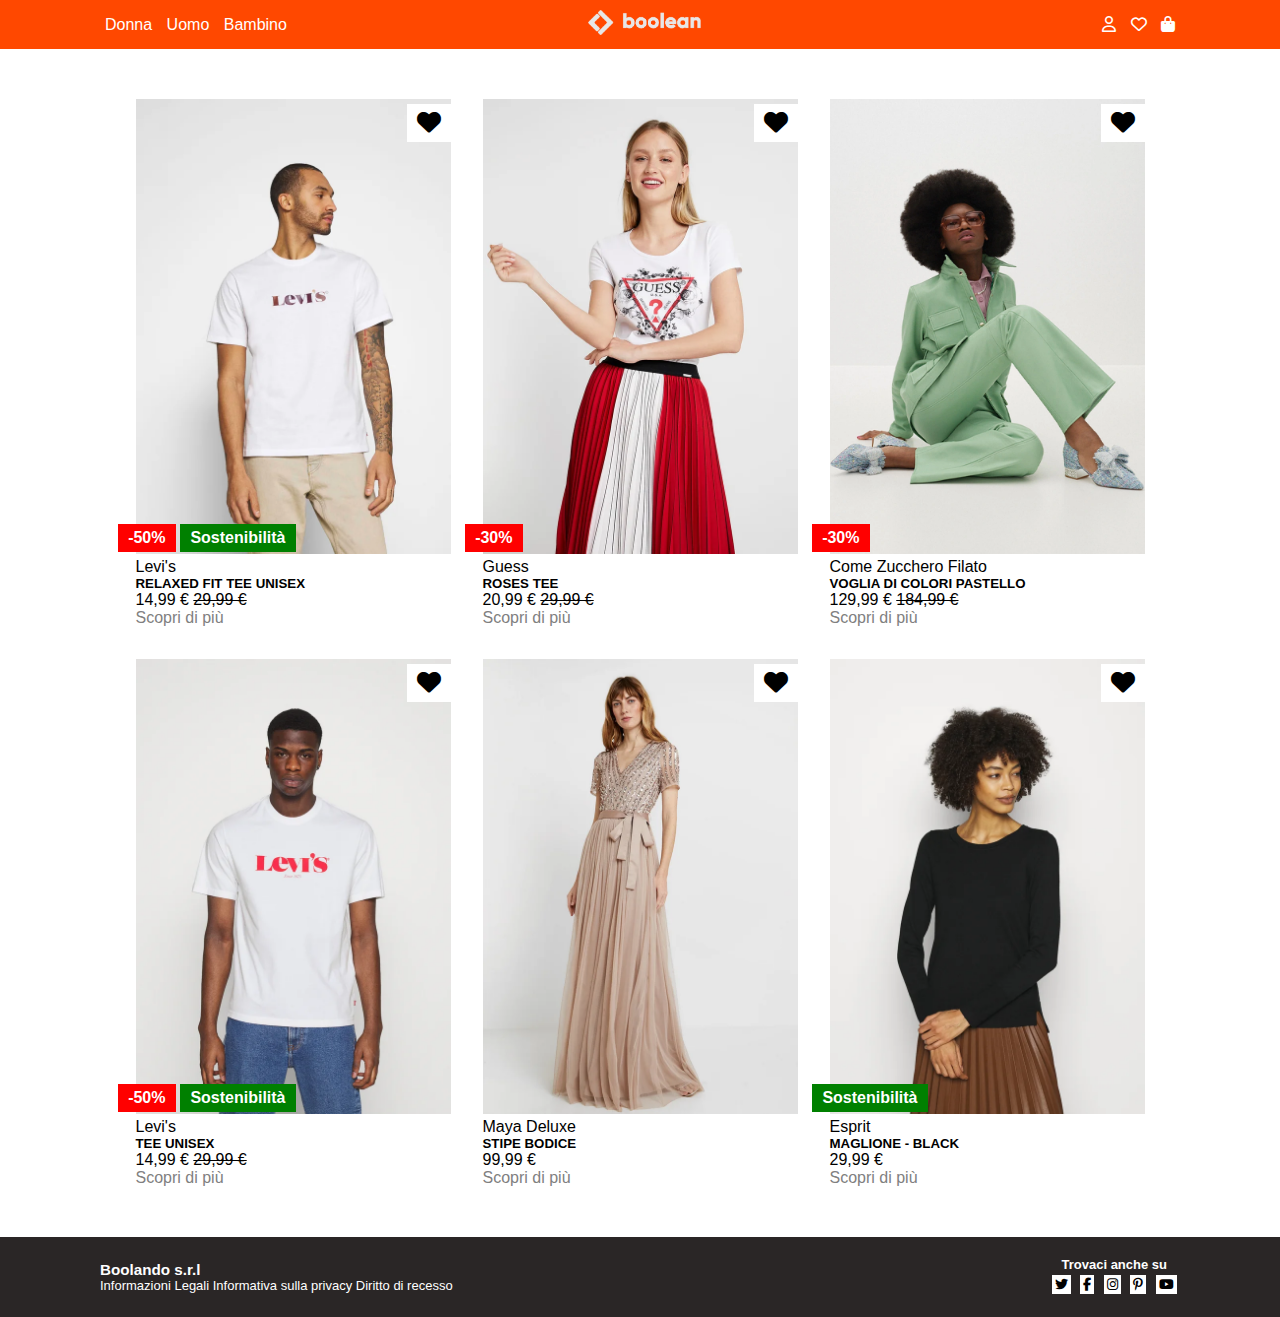
<file: index.html>
<!DOCTYPE html>
<html lang="it">
<head>
  <meta charset="UTF-8">
  <meta name="viewport" content="width=device-width, initial-scale=1.0"> 
  <meta name="author" content="Michela Milzoni">
  <title>Boolando</title>

  <!-- font awesome -->
  <link rel="stylesheet" 
  href="https://cdnjs.cloudflare.com/ajax/libs/font-awesome/6.7.2/css/all.min.css" 
  integrity="sha512-Evv84Mr4kqVGRNSgIGL/F/aIDqQb7xQ2vcrdIwxfjThSH8CSR7PBEakCr51Ck+w+/U6swU2Im1vVX0SVk9ABhg==" 
  crossorigin="anonymous" 
  referrerpolicy="no-referrer" />

  <!-- custom style -->
  <link rel="stylesheet" href="./css/style.css"> <!-- Collegamento a un file CSS esterno -->
  <link rel="shortcut icon" href="favicon.ico" type="image/x-icon">
</head>


<body>
    <!-- HEADER -->
  <header class="page-header">
      <!-- BARRA DI NAVIGAZIONE - HEADER -->
    <nav class="navbar-header">
      <div class="container row">
        <div class="search-by-gender-header">
          <ul>
            <li><a href="#"></a>Donna</li>
            <li><a href="#"></a>Uomo</li>
            <li><a href="#"></a>Bambino</li>
          </ul>
        </div>
        <div class="logo-header">
          <img class="img-logo" src="./img/boolean-logo.png" alt="logo">
        </div>
        <div class="user-header">
          <ul>
            <li><i class="fa-regular fa-user"></i></li>
            <li><i class="fa-regular fa-heart"></i></li>
            <li><i class="fa-solid fa-bag-shopping"></i></li>
          </ul>
        </div>
      </div>        
    </nav>
  </header>

   <!-- MAIN -->
  <main class="page-content">
    <div class="container">
      <div class="row">
            <!-- prima card -->
        <div class="card">
          <div class="card-img">
            <img src="./img/1.webp" alt="" />
          </div>
          <div class="card-img-hover">
            <img src="./img/1b.webp" alt="" />
          </div>
          <div class="card-discount-badge">-50%</div>
          <div class="card-sostenibilità">Sostenibilità</div>
          <div class="card-heart">
            <i class="fa-solid fa-heart"></i>
          </div>            
          <div class="card-description">
            <p class="marca-card">Levi's</p>
            <h5 class="tipologia-card">RELAXED FIT TEE UNISEX</h5>
            <p class="prezzo-card">14,99 € <span>29,99 €</span></p>
          </div>
          <a href="./pagine-dettaglio/card1.html" class="dettaglio-card1" target="_blank">Scopri di più</a>
        </div>

            <!-- seconda card -->
        <div class="card">
          <div class="card-img">
            <img src="./img/2.webp" alt="" />
          </div>
          <div class="card-img-hover">
            <img src="./img/2b.webp" alt="" />
          </div>
          <div class="card-discount-badge">-30%</div>
          <div class="card-heart">
            <i class="fa-solid fa-heart"></i>
          </div>            
          <div class="card-description">
            <p class="marca-card">Guess</p>
            <h5 class="tipologia-card">ROSES TEE</h5>
            <p class="prezzo-card">20,99 € <span>29,99 €</span></p>
          </div>
          <a href="./pagine-dettaglio/card2.html" class="dettaglio-card2" target="_blank">Scopri di più</a>
        </div>

        <!-- TERZA card -->
        <div class="card">
          <div class="card-img">
            <img src="./img/3.webp" alt="" />
          </div>
          <div class="card-img-hover">
            <img src="./img/3b.webp" alt="" />
          </div>
          <div class="card-discount-badge">-30%</div>
          <div class="card-heart">
            <i class="fa-solid fa-heart"></i>
          </div>            
          <div class="card-description">
            <p class="marca-card">Come Zucchero Filato</p>
            <h5 class="tipologia-card">VOGLIA DI COLORI PASTELLO</h5>
            <p class="prezzo-card">129,99 € <span>184,99 €</span></p>
          </div>
          <a href="./pagine-dettaglio/card3.html" class="dettaglio-card3" target="_blank">Scopri di più</a>
        </div>

        <!-- QUARTA card -->
        <div class="card"> 
          <div class="card-img">
            <img src="./img/4.webp" alt="" />
          </div>
          <div class="card-img-hover">
            <img src="./img/4b.webp" alt="" />
          </div>
          <div class="card-discount-badge">-50%</div>
          <div class="card-sostenibilità">Sostenibilità</div>
          <div class="card-heart">
            <i class="fa-solid fa-heart"></i>
          </div>            
          <div class="card-description">
            <p class="marca-card">Levi's</p>
            <h5 class="tipologia-card">TEE UNISEX</h5>
            <p class="prezzo-card">14,99 € <span>29,99 €</span></p>
          </div>
          <a href="./pagine-dettaglio/card4.html" class="dettaglio-card4" target="_blank">Scopri di più</a>
        </div>

        <!-- quinta card -->
        <div class="card">
          <div class="card-img">
            <img src="./img/5.webp" alt="" />
          </div>
          <div class="card-img-hover">
            <img src="./img/5b.webp" alt="" />
          </div>
          <div class="card-heart">
            <i class="fa-solid fa-heart"></i>
          </div>            
          <div class="card-description">
            <p class="marca-card">Maya Deluxe</p>
            <h5 class="tipologia-card">STIPE BODICE</h5>
            <p class="prezzo-card">99,99 €</p>
          </div>
          <a href="./pagine-dettaglio/card5.html" class="dettaglio-card5" target="_blank">Scopri di più</a>
        </div>

        <!-- sesta card -->
        <div class="card"> 
          <div class="card-img">
            <img src="./img/6.webp" alt="" />
          </div>
          <div class="card-img-hover">
            <img src="./img/6b.webp" alt="" />
          </div>
          <div class="card-sostenibilità">Sostenibilità</div>
          <div class="card-heart">
            <i class="fa-solid fa-heart"></i>
          </div>            
          <div class="card-description">
            <p class="marca-card">Esprit</p>
            <h5 class="tipologia-card">MAGLIONE - BLACK</h5>
            <p class="prezzo-card">29,99 €</p>
          </div>
          <a href="./pagine-dettaglio/card6.html" class="dettaglio-card6" target="_blank">Scopri di più</a>
        </div>
      </div>
    </div>
  </main>


   <!-- FOOTER -->
  <footer class="footer-page">
    <div class="container">
      <div class="row">
        <div class="intestazione-footer">
          <h3>Boolando s.r.l</h3>
          <div class="privacy-policy-footer">
            <ul>
              <li><a href="#">Informazioni Legali</a></li>
              <li><a href="#">Informativa sulla privacy</a></li>
              <li><a href="#">Diritto di recesso</a></li>
            </ul>
          </div>
        </div>
        <div class="social-link-fotter">
          <h4>Trovaci anche su</h4>
          <div class="icon-footer">
            <i class="fa-brands fa-twitter"></i>
            <i class="fa-brands fa-facebook-f"></i>
            <i class="fa-brands fa-instagram"></i>
            <i class="fa-brands fa-pinterest-p"></i>
            <i class="fa-brands fa-youtube"></i>
          </div>
        </div>
      </div>
    </div>
  </footer>

</body>
</html>
</file>
<file: css/style.css>
/* RESET */

* {
    box-sizing: border-box; /* Include il padding e i bordi nelle dimensioni degli elementi */
    margin: 0; /* Rimuove i margini predefiniti */
    padding: 0; /* Rimuove il padding predefinito */

  }

body {
  font-family: Arial, Helvetica, sans-serif;
}

img {
  max-width: 100%;
}

a {
  text-decoration: none;
}

ul {
  list-style-type: none;
}

header li > i * {
  color: #ffffff;
}

main i * {
  color: #000000;
}

div.user-header > ul li  {
  margin: 0 5px;
}

div.search-by-gender-header > ul li  {
  margin: 0 5px;
}

    /* UTILITY */

.debug,
.debug * {
  min-height: 50px;
  padding: 5px;
  background-color: #ff000022;
  border: 2px dashed red;
}

.container {
    max-width: 1100px; /* Larghezza massima */
    margin-left: auto;
    margin-right: auto;
    padding-left: 10px;
    padding-right: 10px;
  }

main .container {
  max-width: 100%;
}

.row {
  display: flex;
  justify-content: center;
  align-items: center;
}

.page-content .row {
  flex-wrap: wrap;
}

    /* HEADER */
header {
  background-color: rgb(255, 72, 0);
  color: white;
  margin-bottom: 50px;

  position: sticky;
  z-index: 10;
  top: 0;
}

.navbar-header li {
  display: inline-block;
}

.search-by-gender-header {
  align-content: center;
}

.logo-header {
  flex-grow: 1;
  text-align: center;
}

.img-logo {
  height: 45px;
  padding: 10px 0;
  margin-right: 100px;
}

    /* MAIN */
main {
  margin-bottom: 50px;
}
main .row {
  gap: 2rem;
}

.card {
  width: calc(100% / 4);
  position: relative;
}

.card .card-img-hover {
  display: none;

  position: absolute;
  top: 0;
  left: 0;
  justify-content: center;
  align-items: center;
}

.card:hover .card-img-hover {
  display: flex;
}

.card:hover .card-heart {
  color: red;
}

.card .card-discount-badge,
.card .card-sostenibilità,
.card .card-heart {
  position: absolute;
}

.card .card-discount-badge {
  background-color: red;
  font-weight: bold;
  color: white;
  bottom: 75px;
  right: 275px;
  padding: 5px 10px;
  z-index: 1;
}

.card .card-sostenibilità {
  background-color: green;
  color: white;
  font-weight: bold;
  right: 155px;
  bottom: 75px;
  padding: 5px 10px;
  z-index: 1;
}

.page-content .card:last-child .card-sostenibilità {
  bottom: 75px;
  right: 217px;
}

.card .card-heart {
  background-color: white;
  font-size: 24px;
  right: 0px;
  bottom: 485px;
  padding: 5px 10px;
  z-index: 1;
}

#marca-card {
  font-size: 12px;
}

#tipologia-card {
  font-size: 16px;
}

.card-description #prezzo-card {
  color: red;
}
.card-description p > span  {
  color: black;
  text-decoration: line-through;
}

.card a {
  color: gray;
}

.card a:active {
  color: blue;
}

   /* FOOTER */
footer {
  height: 80px;
  background-color: #2a2626;
  font-size: small;
}
footer,
.privacy-policy-footer li {
  color: white;
}

footer .row {
  justify-content: space-between;
  align-items: center;
  padding-top: 20px;
}

.privacy-policy-footer li,
.icon-footer i {
  display: inline-block;
}

.privacy-policy-footer a {
  color: white;
}

.icon-footer i {
  color: #000000;
  background-color: white;
}

h4,
.icon-footer {
  text-align: center;
}

.icon-footer > i {
  margin: 3px;
  padding: 3px;
}
</file>
